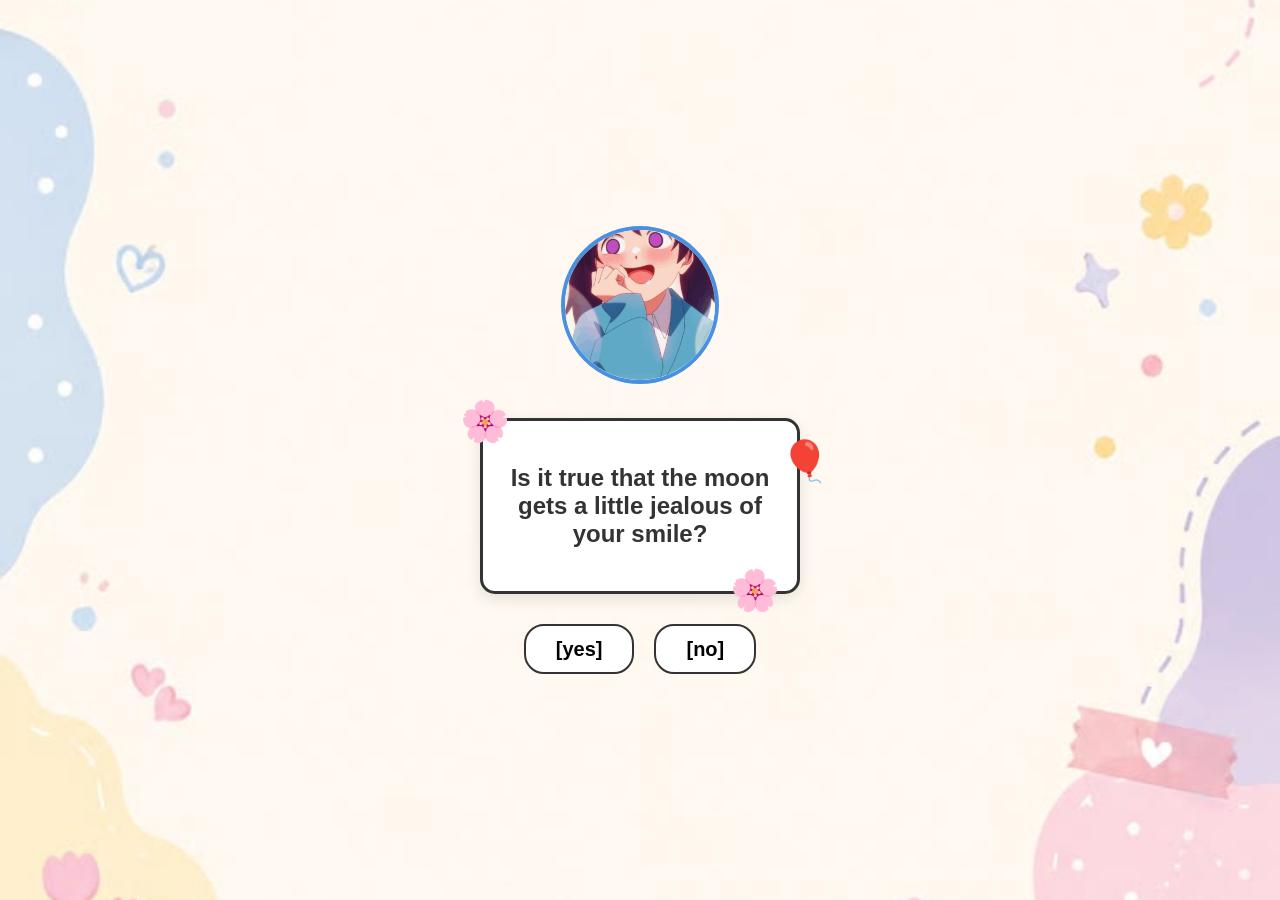
<file: index.html>
<!DOCTYPE html>
<html lang="en">
<head>
    <meta charset="UTF-8">
    <meta name="viewport" content="width=device-width, initial-scale=1.0">
    <title>Birthday</title>
    <link rel="stylesheet" href="style.css">
    <title>Background Image Example</title>
    <style>
        body {
            /* 1. Add the image URL */
            background-image: url('asset/cute2.jpg');
            
            /* 2. Make it cover the entire screen */
            background-size: cover;
            
            /* 3. Center the image */
            background-position: center;
            
            /* 4. Prevent the image from repeating like tiles */
            background-repeat: no-repeat;
            
            /* Optional: Keeps the image fixed in place when you scroll */
            background-attachment: fixed;
        }
    </style>
</head>
<body>

    <div class="quiz-container" id="quiz-app">
        <!-- Circular GIF area -->
        <div class="gif-container">
            <img src="https://media.giphy.com/media/l41YkxvU8c7J7Bba0/giphy.gif" alt="Funny GIF" class="gif-image" id="quiz-gif">
        </div>

        <!-- Question Box Area -->
        <div class="question-wrapper" id="question-area">
            <div class="decoration flower-top-left">🌸</div>
            <div class="decoration balloon-right">🎈</div>
            <div class="decoration flower-bottom-right">🌸</div>
            
            <!-- Question/Answer Box -->
            <div class="question-box" id="question-text">
                Loading Question...
            </div>
        </div>

        <!-- Yes / No Buttons -->
        <div class="button-container" id="yes-no-buttons">
            <button onclick="handleAnswer(true)">[yes]</button>
            <button onclick="handleAnswer(false)">[no]</button>
        </div>

        <!-- Previous / Next Buttons (Hidden initially) -->
        <div class="button-container" id="nav-buttons" style="display: none;">
            
            <button id="prev-btn" onclick="goPrevious()">[Previous]</button>
            <button id="next-btn" onclick="goNext()">[Next]</button>
            
        </div>
    </div>

  
   <!-- Final Result display -->
    <div class="quiz-container" id="result-container">
         <div class="gif-container">
            <img src="./gif/yay-yeah.gif" alt="Funny GIF" class="gif-image" id="quiz-gif">
        </div>
        <h2 id="final-score"></h2>
        <!-- Change the link inside the quotes to your next HTML file name -->
        <button onclick="window.location.href='google.html'">[Next Surprise!]</button>
    </div>

    <script src="script.js"></script>
</body>
</html>
</file>
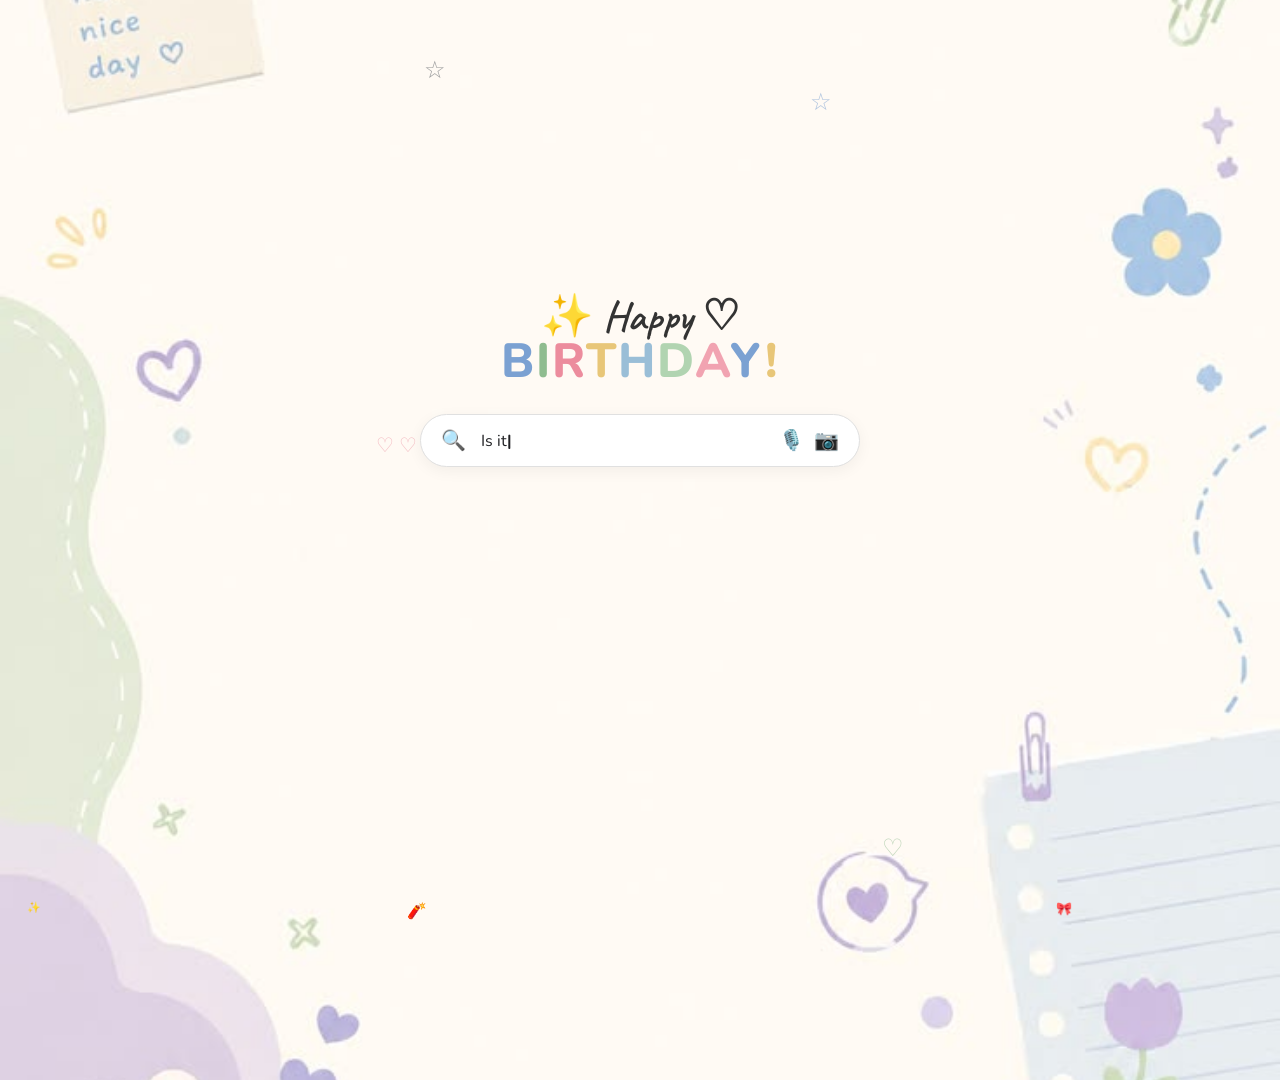
<file: google.html>
<!DOCTYPE html>
<html lang="en">
<head>
    <meta charset="UTF-8">
    <meta name="viewport" content="width=device-width, initial-scale=1.0">
    <title>Birthday</title>
    <!-- Import Google Fonts for the cursive and rounded texts -->
    <link href="https://fonts.googleapis.com/css2?family=Caveat:wght@600&family=Nunito:wght@600;800&display=swap" rel="stylesheet">
    
    <style>
        /* General Setup */
        body {
            margin: 0;
            padding: 0;
            /* Add your background image here! */
            background-image: url('asset/cute3.jpg');
            background-size: cover;
            background-position: center;
            background-repeat: no-repeat;
            background-attachment: fixed; /* Keeps the background still when scrolling */
            
            display: flex;
            justify-content: center;
            font-family: 'Nunito', sans-serif;
            color: #5f6368;
            overflow-x: hidden;
        }
          

        .app-container {
            width: 100%;
            max-width: 480px;
            min-height: 100vh;
            position: relative;
            padding: 20px;
            box-sizing: border-box;
            display: flex;
            flex-direction: column;
        }

        /* --- SEARCH SECTION (Animates from middle to top) --- */
        .search-section {
            width: 100%;
            display: flex;
            flex-direction: column;
            align-items: center;
            /* Starts near the middle of the screen */
            transform: translateY(30vh);
            transition: transform 0.8s cubic-bezier(0.25, 1, 0.5, 1);
            z-index: 10;
        }

        /* Moves up when clicked */
        .search-section.active {
            transform: translateY(10px);
        }

        /* Typography for "Happy BIRTHDAY!" */
        .title-happy {
            font-family: 'Caveat', cursive;
            font-size: 42px;
            color: #333;
            margin-bottom: -15px;
            font-weight: 600;
        }
        
        .title-birthday {
            font-size: 48px;
            font-weight: 800;
            letter-spacing: 2px;
            margin-bottom: 20px;
        }
        
        /* The multicolors for BIRTHDAY! */
        .c-b { color: #7ba1d2; }
        .c-i { color: #8fbc8f; }
        .c-r { color: #ec8c9d; }
        .c-t { color: #e8c678; }
        .c-h { color: #9abed7; }
        .c-d { color: #b1d4b1; }
        .c-a { color: #f1a3b1; }
        .c-y { color: #7ba1d2; }
        .c-ex { color: #e8c678; }

        /* Search Bar */
        .search-bar {
            width: 100%;
            background: #ffffff;
            border: 1.5px solid #e0e0e0;
            border-radius: 30px;
            padding: 12px 20px;
            display: flex;
            align-items: center;
            box-shadow: 0 4px 15px rgba(0,0,0,0.05);
            box-sizing: border-box;
            cursor: pointer;
            transition: box-shadow 0.3s;
        }

        .search-bar:hover {
            box-shadow: 0 6px 20px rgba(0,0,0,0.1);
        }

        .search-icon { font-size: 20px; color: #9aa0a6; margin-right: 15px; }
        .mic-icon, .cam-icon { font-size: 20px; margin-left: 10px; }
        
        .typing-area {
            flex-grow: 1;
            font-size: 16px;
            color: #202124;
            display: flex;
            align-items: center;
        }

        .cursor {
            animation: blink 1s step-end infinite;
            font-weight: bold;
        }

        @keyframes blink { 50% { opacity: 0; } }

        /* Hint Text */
        .click-hint {
            font-size: 14px;
            color: #ec8c9d;
            margin-top: 15px;
            opacity: 0;
            transition: opacity 0.5s;
        }

        /* --- RESULTS SECTION (Hidden initially) --- */
        .results-section {
            width: 100%;
            opacity: 0;
            pointer-events: none;
            transition: opacity 0.8s ease 0.3s; /* Delays slightly until search bar moves up */
            margin-top: 20px;
        }

        .results-section.active {
            opacity: 1;
            pointer-events: auto;
        }

        /* Navigation Tabs */
        .nav-tabs {
            display: flex;
            gap: 15px;
            font-size: 14px;
            border-bottom: 1px solid #ebebeb;
            padding-bottom: 10px;
            margin-bottom: 15px;
            color: #70757a;
        }
        .nav-tabs .active-tab {
            color: #202124;
            font-weight: bold;
            position: relative;
        }
        .nav-tabs .active-tab::after {
            content: '';
            position: absolute;
            bottom: -11px;
            left: 0;
            width: 100%;
            height: 3px;
            background-color: #202124;
            border-radius: 3px 3px 0 0;
        }

        /* Stats Text */
        .stats-text {
            font-size: 14px;
            color: #7ba1d2;
            margin-bottom: 20px;
        }

        /* Polaroid Grid */
        .grid-container {
            display: grid;
            grid-template-columns: 1fr 1fr;
            gap: 20px;
            margin-bottom: 30px;
        }

        .polaroid {
            background-color: #ffffff;
            padding: 8px 8px 25px 8px; /* Classic polaroid bottom-heavy padding */
            box-shadow: 0 4px 12px rgba(0,0,0,0.08);
            position: relative;
            opacity: 0;
            transform: scale(0.8) translateY(20px);
        }

        /* Staggered Pop-in Animation */
        .results-section.active .polaroid {
            animation: popIn 0.6s cubic-bezier(0.175, 0.885, 0.32, 1.275) forwards;
        }
        .results-section.active .polaroid:nth-child(1) { animation-delay: 0.8s; }
        .results-section.active .polaroid:nth-child(2) { animation-delay: 1.0s; }
        .results-section.active .polaroid:nth-child(3) { animation-delay: 1.2s; }
        .results-section.active .polaroid:nth-child(4) { animation-delay: 1.4s; }

        @keyframes popIn {
            to { opacity: 1; transform: scale(1) translateY(0); }
        }

        /* The actual photo inside the polaroid */
        .polaroid-img {
            width: 100%;
            aspect-ratio: 1 / 1;
            background-color: #f0ebe6; /* Placeholder color matching template */
            object-fit: cover;
            display: block;
        }

        /* Tape strips */
        .tape {
            position: absolute;
            width: 45px;
            height: 15px;
            opacity: 0.8;
            z-index: 2;
        }
        .tape-blue { background-color: #9abed7; top: -5px; left: -15px; transform: rotate(-15deg); }
        .tape-pink { background-color: #f1a3b1; top: -5px; right: -15px; transform: rotate(15deg); }
        .tape-yellow { background-color: #e8c678; bottom: -5px; left: -15px; transform: rotate(20deg); }
        .tape-green { background-color: #b1d4b1; bottom: -5px; right: -15px; transform: rotate(-15deg); }

        /* Bottom Text Bubbles */
        .bottom-card {
            background-color: #ffffff;
            border: 1.5px solid #e0e0e0;
            border-radius: 20px;
            padding: 12px 20px;
            text-align: center;
            font-size: 14px;
            margin: 0 auto 15px auto;
            width: fit-content;
            box-shadow: 0 4px 10px rgba(0,0,0,0.03);
            opacity: 0;
        }

        .results-section.active .bottom-card {
            animation: slideUpFade 0.6s ease forwards;
            animation-delay: 1.8s;
        }

        .results-section.active .bottom-card-2 {
            animation-delay: 2.1s;
            border: none;
            background: transparent;
            box-shadow: none;
            margin-top: -10px;
            font-weight: bold;
            color: #555;
            text-decoration-line: underline;
            text-decoration-style: wavy;
            text-decoration-color: #e8c678;
        }

        .link-text { color: #7ba1d2; }

        @keyframes slideUpFade {
            from { opacity: 0; transform: translateY(15px); }
            to { opacity: 1; transform: translateY(0); }
        }

        /* New Next Button Styling */
        .next-btn {
            background-color: #f1a3b1; /* Pastel Pink */
            color: #ffffff;
            border: none;
            border-radius: 25px;
            padding: 12px 30px;
            font-size: 16px;
            font-family: 'Nunito', sans-serif;
            font-weight: 800;
            cursor: pointer;
            display: block;
            margin: 30px auto 40px auto;
            box-shadow: 0 4px 10px rgba(241, 163, 177, 0.4);
            transition: transform 0.2s, background-color 0.2s;
            opacity: 0;
        }

        .next-btn:hover {
            background-color: #ec8c9d;
            transform: scale(1.05);
        }

        /* Animates the button after the text bubbles */
        .results-section.active .next-btn {
            animation: slideUpFade 0.6s ease forwards;
            animation-delay: 2.5s;
        }

        /* Decorative Elements */
        .doodle {
            position: absolute;
            pointer-events: none;
            opacity: 0.6;
        }
        .doodle-1 { top: 5%; left: 5%; font-size: 24px; }
        .doodle-2 { top: 8%; right: 10%; font-size: 24px; color: #7ba1d2; }
        .doodle-3 { top: 40%; left: -5%; font-size: 20px; color: #ec8c9d; }
        .doodle-4 { bottom: 20%; right: -5%; font-size: 24px; color: #8fbc8f; }

        /* Falling Emoji Animation Setup */
.falling-emoji {
    position: fixed;
    top: -10vh; /* Starts just above the screen */
    z-index: 9999; /* Keeps them on top of everything */
    pointer-events: none; /* Ensures you can still click buttons underneath them! */
    animation: fall linear forwards;
    }

@keyframes fall {
    to {
        transform: translateY(110vh) rotate(360deg); /* Falls past the bottom and spins */
    }
    }

    </style>
</head>
<body>

    <div class="app-container">
        
        <!-- Background Doodles -->
        <div class="doodle doodle-1">☆</div>
        <div class="doodle doodle-2">☆</div>
        <div class="doodle doodle-3">♡ ♡</div>
        <div class="doodle doodle-4">♡</div>

        <!-- SEARCH SECTION -->
        <div class="search-section" id="search-section">
            <div class="title-happy">✨ Happy ♡</div>
            <div class="title-birthday">
                <span class="c-b">B</span><span class="c-i">I</span><span class="c-r">R</span><span class="c-t">T</span><span class="c-h">H</span><span class="c-d">D</span><span class="c-a">A</span><span class="c-y">Y</span><span class="c-ex">!</span>
            </div>

            <div class="search-bar" id="search-bar">
                <span class="search-icon">🔍</span>
                <div class="typing-area">
                    <span id="typed-text"></span><span class="cursor">|</span>
                </div>
                <span class="mic-icon">🎙️</span>
                <span class="cam-icon">📷</span>
            </div>

            <div class="click-hint" id="click-hint">(Tap the search bar!)</div>
        </div>

        <!-- RESULTS SECTION -->
        <div class="results-section" id="results-section">
            
            <div class="nav-tabs">
                <span class="active-tab">All</span>
                <span>Images</span>
                <span>Videos</span>
                <span>News</span>
                <span>Maps</span>
                <span>More</span>
            </div>

            <div class="stats-text">About 1 Beautiful person found ✨</div>

            <div class="grid-container">
                <!-- Polaroid 1 -->
                <div class="polaroid">
                    <div class="tape tape-blue"></div>
                    <img class="polaroid-img" src="asset/image1.jpeg" alt="">
                </div>
                <!-- Polaroid 2 -->
                <div class="polaroid">
                    <div class="tape tape-pink"></div>
                    <img class="polaroid-img" src="asset/image2.jpeg" alt="">
                </div>
                <!-- Polaroid 3 -->
                <div class="polaroid">
                    <div class="tape tape-yellow"></div>
                    <img class="polaroid-img" src="asset/image3.jpeg" alt="">
                </div>
                <!-- Polaroid 4 -->
                <div class="polaroid">
                    <div class="tape tape-green"></div>
                    <img class="polaroid-img" src="asset/image4.jpeg" alt="">
                </div>
            </div>

            <div class="bottom-card">
                Did you mean: <span class="link-text">an absolute angel on earth 👼</span>
            </div>
            
            <div class="bottom-card bottom-card-2">
                Result: 100% loved, 100% unforgettable ♡
            </div>

            <!-- New Next Button (Don't forget to link it to your next page!) -->
           <button class="next-btn" onclick="window.location.href='cake1.html'">Next Surprise ➔</button>

        </div>

    </div>

    <script>
        const typedTextElement = document.getElementById('typed-text');
        const clickHint = document.getElementById('click-hint');
        const searchBar = document.getElementById('search-bar');
        const searchSection = document.getElementById('search-section');
        const resultsSection = document.getElementById('results-section');

        const textToType = " Is it scientifically possible to be as cute as Sima💖? ";
        let index = 0;

        
     // Typing effect
        function typeWriter() {
            if (index < textToType.length) {
                // We use textContent instead of innerText here!
                typedTextElement.textContent += textToType.charAt(index);
                index++;
                setTimeout(typeWriter, 100); 
            } else {
                // Show hint when typing is done
                setTimeout(() => {
                    clickHint.style.opacity = '1';
                }, 500);
            }
        }
        // Start typing shortly after load
        window.onload = () => {
            setTimeout(typeWriter, 600);
        };

        // Handle the click
        searchBar.addEventListener('click', () => {
            // Only activate if typing is finished
            if (index >= textToType.length) {
                clickHint.style.display = 'none'; // Hide the hint
                
                // Add the 'active' class to trigger all CSS animations
                searchSection.classList.add('active');
                resultsSection.classList.add('active');
            }
        });

    // Array of your requested emojis
const emojis = ['💖', '💕', '🥰', '😘', '🎈', '🎆', '✨', '🧨', '🎀', '🎗️', '🌺', '🌹', '🌸', '💘', '💗', '💓', '💥'];

function createFallingEmoji() {
    const emojiElement = document.createElement('div');
    emojiElement.classList.add('falling-emoji');
    
    // 1. Pick a random emoji from the list
    emojiElement.innerText = emojis[Math.floor(Math.random() * emojis.length)];
    
    // 2. Randomize horizontal starting position (0% to 100% of screen width)
    emojiElement.style.left = Math.random() * 100 + 'vw';
    
    // 3. Randomize falling speed (Between 3 and 6 seconds)
    const fallDuration = Math.random() * 3 + 3; 
    emojiElement.style.animationDuration = fallDuration + 's';
    
    // 4. Randomize size (Made smaller! Between 10px and 25px now)
    emojiElement.style.fontSize = Math.random() * 15 + 10 + 'px';
    
    // Add the emoji to the screen
    document.body.appendChild(emojiElement);

    // 5. Delete the emoji after it finishes falling to keep the browser running smoothly
    setTimeout(() => {
        emojiElement.remove();
    }, fallDuration * 1000);
}

// Generate a new falling emoji every 400 milliseconds
setInterval(createFallingEmoji, 400);
    </script>
</body>
</html>
</file>
<file: style.css>
/* General Page Styling */
body {
    font-family: 'Comic Sans MS', cursive, sans-serif;
    background-color: #f0f8ff;
    display: flex;
    justify-content: center;
    align-items: center;
    height: 100vh;
    margin: 0;
    flex-direction: column;
}

.quiz-container {
    text-align: center;
    max-width: 400px;
    width: 100%;
}

/* Top GIF Circular Image */
.gif-container {
    margin-bottom: 30px;
}

.gif-image {
    width: 150px;
    height: 150px;
    border-radius: 50%;
    border: 4px solid #4a90e2;
    object-fit: cover;
    animation: bounce 2s infinite ease-in-out;
}

/* Question/Answer Box and Decorations */
.question-wrapper {
    position: relative;
    margin: 20px auto;
    width: 80%;
}

.question-box {
    border: 3px solid #333;
    border-radius: 15px;
    padding: 40px 20px;
    background-color: white;
    font-size: 24px;
    font-weight: bold; /* Makes both question and answer bold */
    color: #333;
    box-shadow: 0 5px 15px rgba(0,0,0,0.1);
    transition: opacity 0.3s ease-in-out, color 0.3s ease-in-out;
    min-height: 90px; /* Keeps the box size stable */
    display: flex;
    align-items: center;
    justify-content: center;
}

/* Color change when the answer appears */
.answer-mode {
    color: #d81b60;
}

/* Decorative Elements Positioning */
.decoration {
    position: absolute;
    font-size: 40px;
    z-index: 10;
}

.flower-top-left {
    top: -20px;
    left: -20px;
    animation: spin 6s linear infinite;
}

.flower-bottom-right {
    bottom: -20px;
    right: 20px;
    animation: spin 6s linear infinite reverse;
}

.balloon-right {
    top: 20px;
    right: -30px;
    animation: float 3s ease-in-out infinite;
}

/* Buttons Styling */
.button-container {
    display: flex;
    justify-content: center;
    gap: 20px;
    margin-top: 30px;
    min-height: 50px;
}

button {
    padding: 10px 30px;
    font-size: 20px;
    font-family: inherit;
    border: 2px solid #333;
    border-radius: 20px;
    background-color: white;
    font-weight: bold;
    cursor: pointer;
    transition: all 0.2s;
}

button:hover {
    background-color: #ffe4e1;
    transform: scale(1.1);
}

#result-container {
    display: none;
    font-size: 28px;
    color: #c2185b;
    animation: fadeIn 1s;
}

/* Keyframe Animations */
@keyframes bounce {
    0%, 100% { transform: translateY(0); }
    50% { transform: translateY(-15px); }
}

@keyframes float {
    0%, 100% { transform: translateY(0) rotate(5deg); }
    50% { transform: translateY(-20px) rotate(-5deg); }
}

@keyframes spin {
    100% { transform: rotate(360deg); }
}

@keyframes fadeIn {
    from { opacity: 0; }
    to { opacity: 1; }
}
</file>
